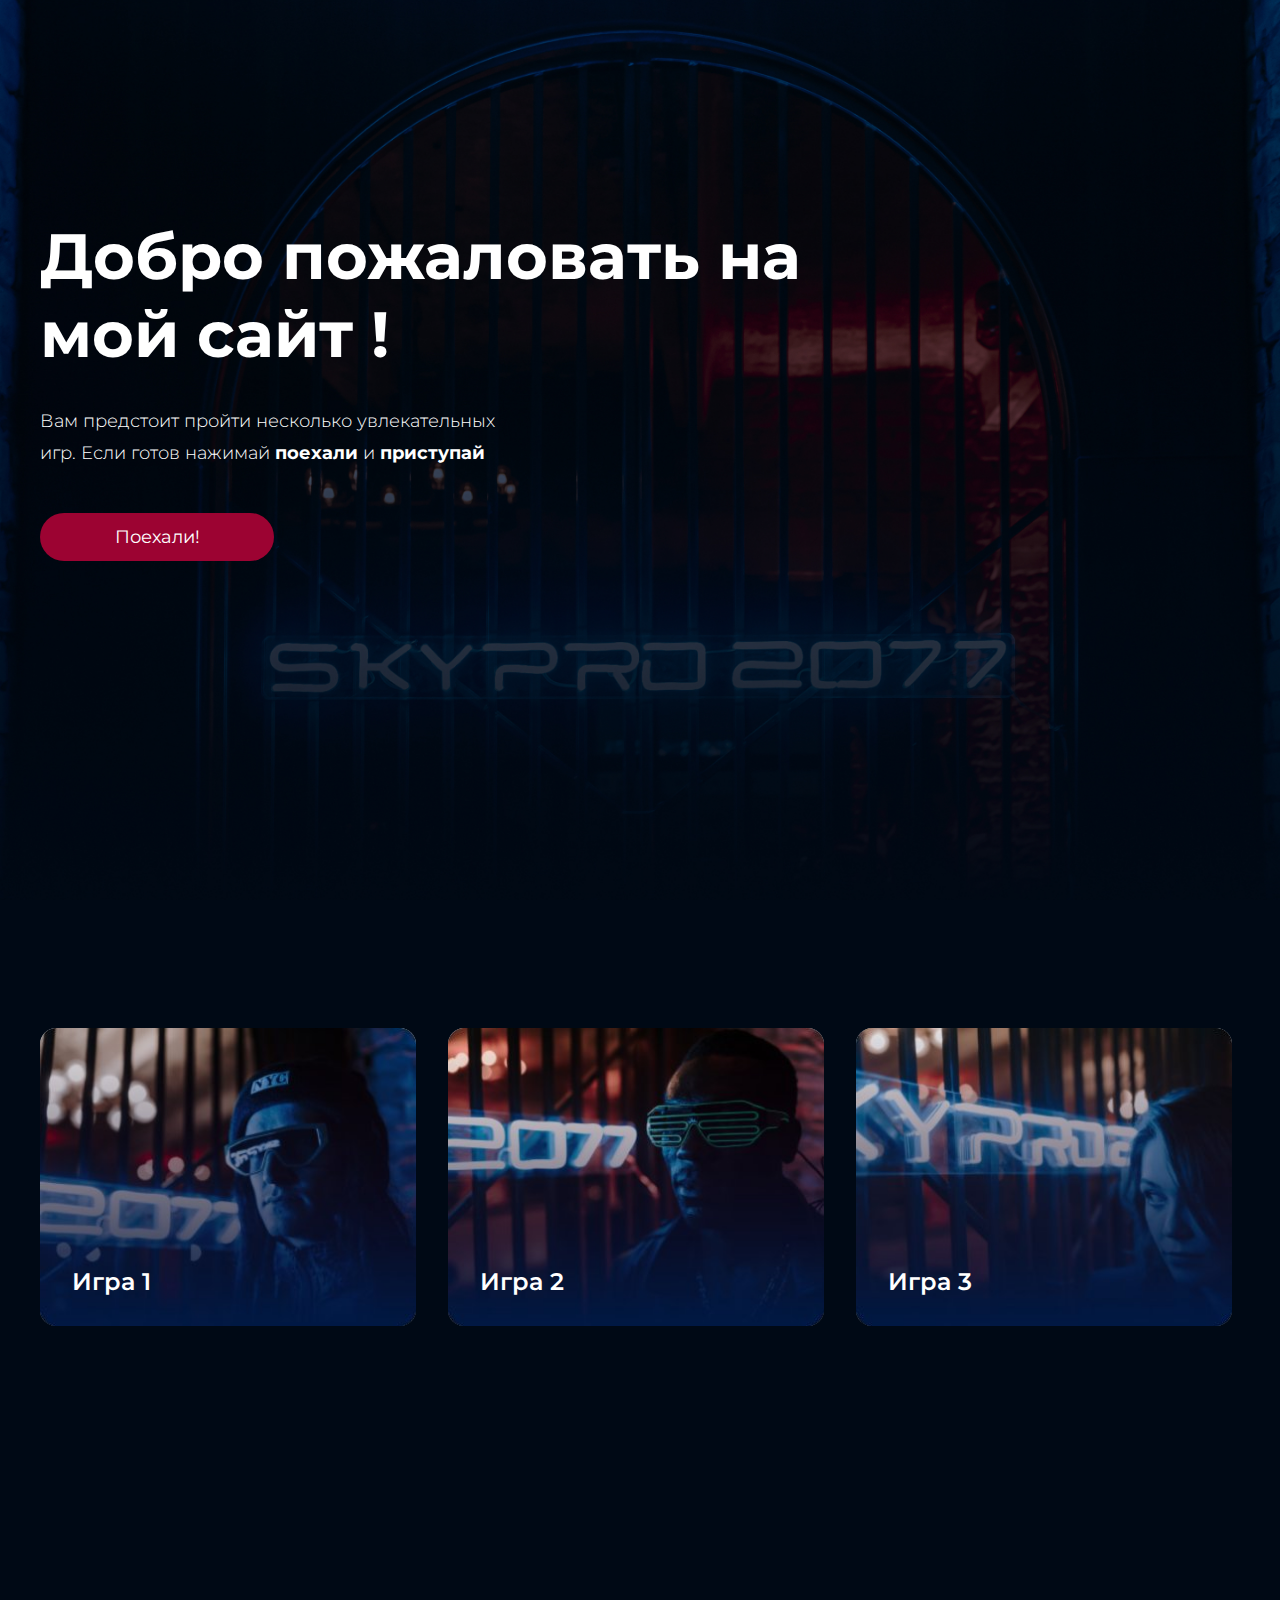
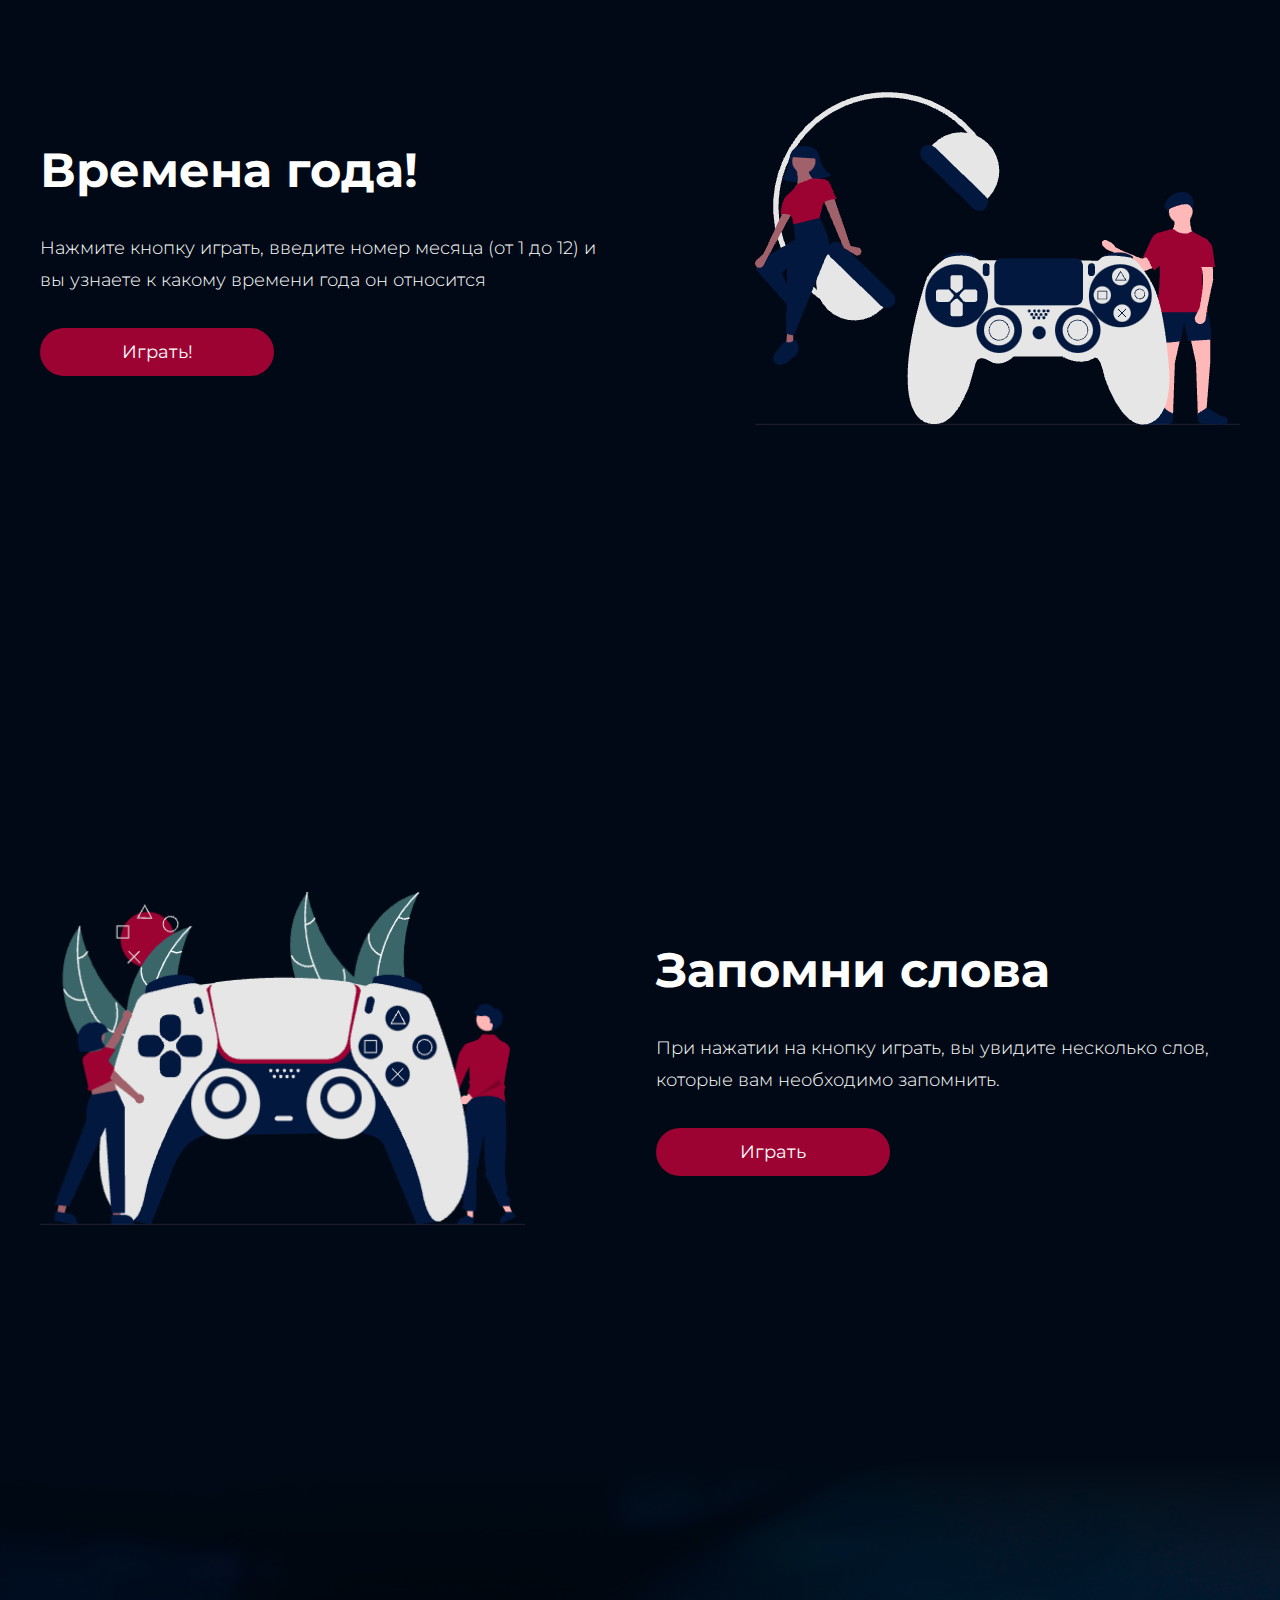
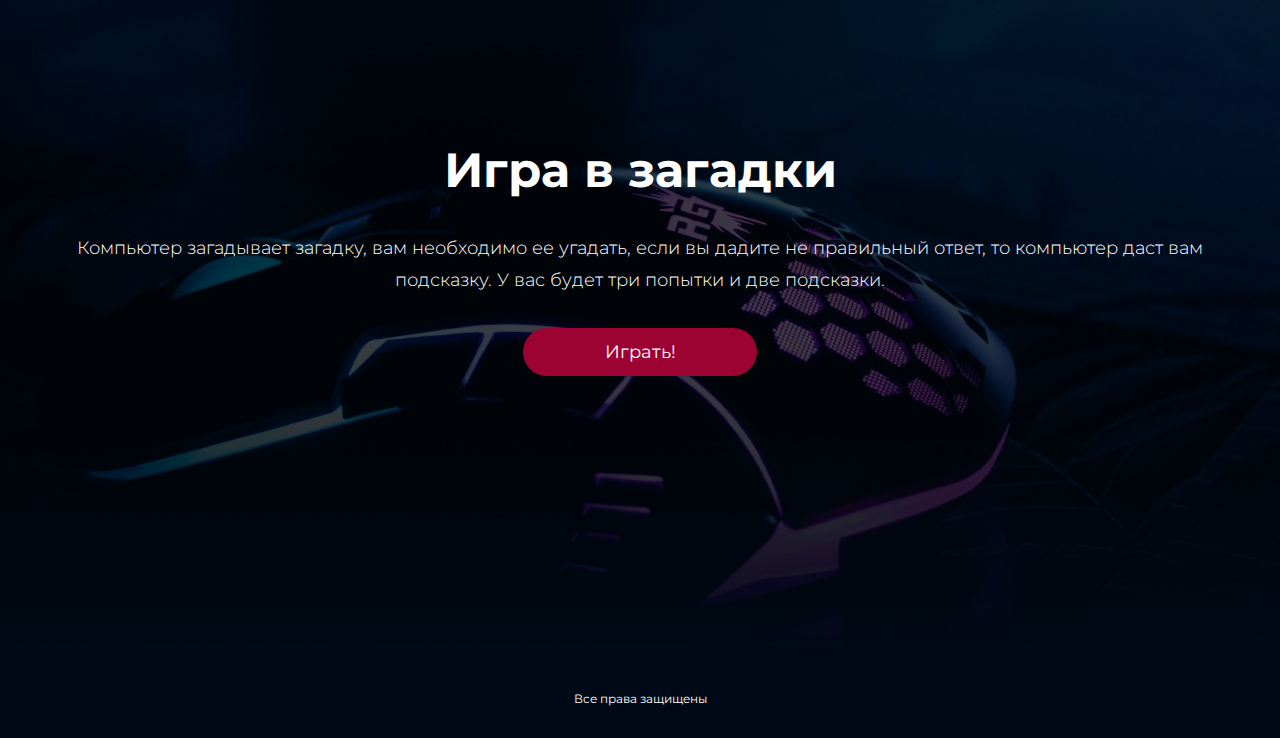
<file: index.html>
<!DOCTYPE html>
<html lang="ru">

<head>
    <meta charset="UTF-8">
    <meta name="viewport" content="width=device-width, initial-scale=1.0">
    <title>Document</title>
    <link rel="preconnect" href="https://fonts.googleapis.com">
    <link rel="preconnect" href="https://fonts.gstatic.com" crossorigin>
    <link
        href="https://fonts.googleapis.com/css2?family=Lato:wght@400;700&family=Montserrat:wght@300;400;600;700&display=swap"
        rel="stylesheet">
    <link rel="stylesheet" href="style.css">
</head>

<body>
    <section class="top center">
        <h1 class="top__title">Добро пожаловать на мой сайт !</h1>
        <p class="top__text">Вам предстоит пройти несколько увлекательных игр. Если готов нажимай <span
                class="top__text top__text_bold">поехали</span> и <span
                class="top__text top__text_bold">приступай</span></p>
        <button class="top__button">Поехали!</button>
    </section>

    <div class="content-box center">
        <div class="content">
            <a href="#">
                <div class="container">
                    <img class="container__image" src="./img/item_1.jpeg" alt="игра 1">
                    <p class="container__bottomleft">Игра 1</p>
                </div>
            </a>
            <a href="#">
                <div class="container">
                    <img class="container__image" src="./img/item_2.jpeg" alt="игра 1">
                    <p class="container__bottomleft">Игра 2</p>
                </div>
            </a>
            <a href="#">
                <div class="container">
                    <img class="container__image" src="./img/item_3.jpeg" alt="игра 3">
                    <p class="container__bottomleft">Игра 3</p>
                </div>
            </a>
        </div>
    </div>

    <section class="game center">
        <div class="game__content">
            <h2 class="game__title">Времена года!</h2>
            <p class="game__text">Нажмите кнопку играть, введите номер месяца (от 1 до 12) и вы узнаете к какому времени
                года он относится</p>
            <button class="game__button" onclick="determineSeason();">Играть!</button>
        </div>
        <img src="./img/game-one.png" alt="игра" class="game__image">
    </section>

    <section class="game game_direction_reversed center">
        <div class="game__content">
            <h2 class="game__title">Запомни слова</h2>
            <p class="game__text">При нажатии на кнопку играть, вы увидите несколько слов, которые вам необходимо
                запомнить.</p>
            <button class="game__button" onclick="rememberWords();">Играть</button>
        </div>
        <img src="./img/game-two.png" alt="игра" class="game__image">
    </section>

    <section class="game game_background_3 game_position center">
        <div class="game__content game__content_position_center">
            <h2 class="game__title">Игра в загадки</h2>
            <p class="game__text game__text_position_center">Компьютер загадывает загадку, вам необходимо ее угадать, если вы дадите не правильный
                ответ, то компьютер даст вам подсказку. У вас будет три попытки и две подсказки.</p>
            <button class="game__button">Играть!</button>
        </div>
    </section>

    <footer class="footer">
        <p class="footer__text">Все права защищены</p>
    </footer>

    <script src="hw_5_game_1.js"></script>
    <script src="hw_7_game_2.js"></script>

</body>

</html>
</file>
<file: style.css>
* {
  margin: 0;
  padding: 0;
}

a {
  text-decoration: none;
}

body {
  font-family: "Montserrat", sans-serif;
}

.center {
  padding-left: calc(50% - 600px);
  padding-right: calc(50% - 600px);
}

.top {
  height: 100vh;
  background-image: url(./img/background_1.jpg);
  background-repeat: no-repeat;
  background-position: center;
  background-size: cover;
}
.top__title {
  color: rgb(255, 255, 255);
  font-size: 64px;
  font-weight: 700;
  line-height: 78px;
  letter-spacing: 0px;
  text-align: left;
  padding-top: 217px;
  padding-bottom: 32px;
  max-width: 789px;
}
.top__text {
  color: rgb(255, 255, 255);
  font-size: 18px;
  font-weight: 300;
  line-height: 32px;
  letter-spacing: 0px;
  text-align: left;
  max-width: 481px;
  padding-bottom: 44px;
}
.top__text_bold {
  font-weight: 700;
}

.top__button,
.game__button {
  border-radius: 30px;
  background: rgb(156, 3, 50);
  box-sizing: border-box;
  border: none;
  width: 234px;
  height: 48px;
  color: rgb(255, 255, 255);
  font-size: 18px;
  font-weight: 400;
  line-height: 22px;
  letter-spacing: 0px;
  font-family: inherit;
  display: block;
  cursor: pointer;
  transition: all 0.3s;
}
.top__button:hover,
.game__button:hover {
  background: rgb(235, 68, 63);
}

.content-box {
  background: rgb(0, 9, 21);
}

.content {
  display: flex;
  -moz-column-gap: 32px;
       column-gap: 32px;
  row-gap: 32px;
  flex-wrap: wrap;
  padding-top: 128px;
  padding-bottom: 128px;
}

.container {
  position: relative;
  width: 376px;
  box-sizing: border-box;
  transition: all 0.3s;
}
.container:hover {
  border: 3px solid rgb(68, 210, 255);
  border-radius: 16px;
}
.container__image {
  width: 100%;
  border-radius: 16px;
}
.container__bottomleft {
  position: absolute;
  bottom: 32px;
  left: 32px;
  z-index: 1;
  color: rgb(255, 255, 255);
  font-size: 24px;
  font-weight: 600;
  line-height: 32px;
  letter-spacing: 0px;
}

.game {
  background: rgb(0, 9, 21);
  height: 800px;
  display: flex;
  justify-content: space-between;
  align-items: center;
  flex-wrap: wrap;
}
.game_direction_reversed {
  flex-direction: row-reverse;
}
.game_background_3 {
  background-image: url(./img/background_game_3.jpeg);
  background-repeat: no-repeat;
  background-position: center;
  background-size: cover;
}
.game_position {
  justify-content: center;
}
.game__content {
  width: 584px;
  display: flex;
  flex-direction: column;
  row-gap: 32px;
}
.game__content_position_center {
  align-items: center;
}
.game__title {
  color: rgb(255, 255, 255);
  font-size: 48px;
  font-weight: 700;
  line-height: 59px;
  letter-spacing: 0px;
  text-align: left;
}
.game__text {
  color: rgb(255, 255, 255);
  font-size: 18px;
  font-weight: 300;
  line-height: 32px;
  letter-spacing: 0px;
  text-align: left;
}
.game__text_position_center {
  text-align: center;
  width: 1200px;
}
.game__image {
  width: 485px;
  height: 333px;
}

.footer {
  height: 80px;
  background-color: rgb(0, 9, 21);
  display: flex;
  align-items: center;
  justify-content: center;
}
.footer__text {
  color: rgb(255, 255, 255);
  font-size: 12px;
  font-weight: 400;
  line-height: 15px;
}

@media (max-width: 425px) {
  .center {
    padding-left: calc(50% - 171.5px);
    padding-right: calc(50% - 171.5px);
  }
  .top {
    background-image: url(./img/background_mobile.jpeg);
    display: flex;
    flex-direction: column;
    align-items: center;
  }
  .top__title {
    font-size: 32px;
    line-height: 39px;
    text-align: center;
    padding-top: 239px;
  }
  .top__text {
    font-size: 14px;
    line-height: 22px;
    text-align: center;
    padding-bottom: 32px;
  }
  .container {
    width: 343px;
  }
  .game {
    height: 654px;
    align-content: flex-start;
  }
  .game_position {
    height: 800px;
  }
  .game__content {
    align-items: center;
    margin-top: 51px;
    margin-bottom: 64px;
  }
  .game__title {
    font-size: 32px;
    line-height: 39px;
    text-align: center;
  }
  .game__text {
    font-size: 14px;
    line-height: 22px;
    text-align: center;
    width: 343px;
  }
  .game__image {
    width: 344px;
    height: 236px;
  }
}/*# sourceMappingURL=style.css.map */
</file>
